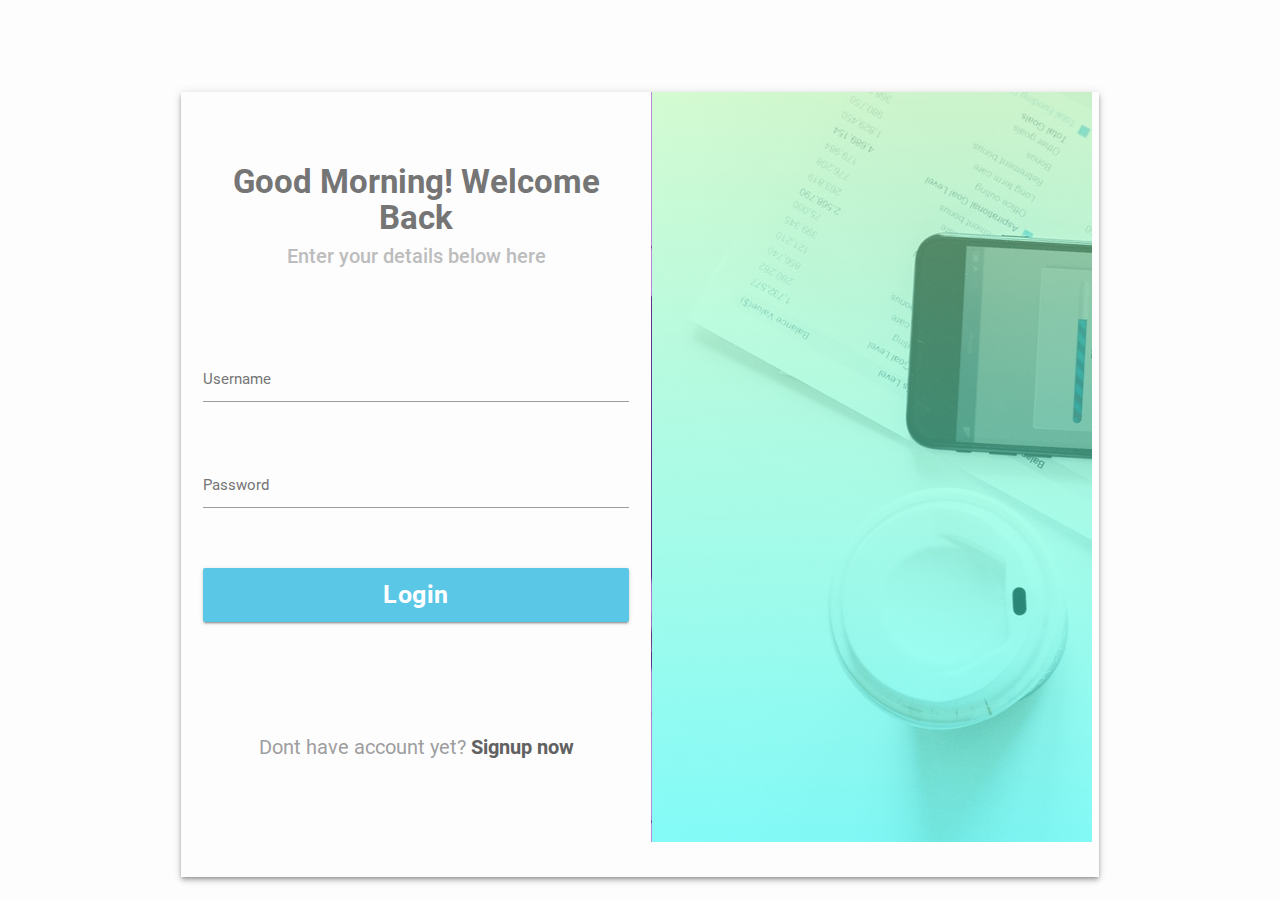
<file: login.html>
<!DOCTYPE html>
<html>
<head>
    <!--Import Google Icon Font-->
    <link href="https://fonts.googleapis.com/icon?family=Material+Icons" rel="stylesheet">
    <!--Import materialize.css-->
    <link type="text/css" rel="stylesheet" href="assets/css/materialize.min.css"  media="screen,projection"/>
    <link rel="stylesheet" href="assets/css/style.css">
    <link rel="stylesheet" href="assets/owl/css/owl.carousel.min.css">
    <!--Let browser know website is optimized for mobile-->
    <meta name="viewport" content="width=device-width, initial-scale=1.0"/>
</head>
<body class="ghost-white">
    <div class="col m12">
        <div class="container">
            <div class="row">
                <div class="col s12 m12 login-card">
                    <div class="left-card col m6 ghost-white">
                        <h3 class="grey-text text-darken-1 left-card-title center">Good Morning!  Welcome Back</h3>
                        <p class="flow-text left-card-subtitle  center grey-text text-lighten-1">Enter your details below here</p>
                        <div class="row">
                            <div class="input-field col s12 input">
                                <input id="usernmae" type="text" class="validate">
                                <label for="usernmae">Username</label>
                            </div>
                            <br>
                            <div class="input-field col s12 input">
                                <input id="password" type="password" class="validate">
                                <label for="password">Password</label>
                            </div>
                            <div class="input-field col s12 input">
                                <button class="btn btn-login btn-large malibu">Login</button>
                            </div>
                            <br>
                            <div class="input-field col s12 input center">
                                <p class="grey-text  signup-text">Dont have account yet? <a href="#" class="bold grey-text text-darken-2">Signup now </a></p>
                            </div>
                        </div>
                    </div>
                    <div class="right-card col m6">
                        <div class="owl-carousel owl-theme" id="login-carousel">
                            <div class="item">
                                <div class="shadow-effect">
                                    <div class="img responsive-img img-responsive"></div>
                                </div>
                            </div>
                            <div class="item">
                                <div class="shadow-effect">
                                    <div class="img2 responsive-img"></div>
                                </div>
                            </div>
                            <div class="item">
                                <div class="shadow-effect">
                                    <div class="img3 responsive-img"></div>
                                </div>
                            </div>
                        </div>
                    </div>
                </div>
            </div>
        </div>
    </div>
<!--JavaScript at end of body for optimized loading-->
<script src="assets/js/jquery.js"></script>
<script type="text/javascript" src="assets/js/materialize.min.js"></script>
<script src="assets/owl/js/owl.carousel.min.js"></script>
<script>
    $(document).ready(function () {
        $("#login-carousel").owlCarousel({
            items: 1,
            nav  : false,
            loop :true,
            dots :false,
            margin:0,
            stagePadding:0,
            draggable:true,
            autoplay:true,
            lazyLoad:true,
            // navText:["<button><i class='material-icons center'>chevron_left</i></button>","<button><i class='material-icons'>chevron_right</i></button>"]
        });
    });
</script>
</body>
</html>
</file>
<file: assets/css/style.css>
/*bismillah*/

/*background color*/
.ghost-white
{
    background-color: #fdfdfe;
}
.malibu
{
    background-color: #5AC7E7;
}
.turqoise-blue
{
    background-color: #65CAEA;
}
.snow
{
    background-color: #fbfbfb;
}
.wan-white
{
    background-color: #e4e3df;
}
.rhino
{
    background-color: #38424E;
}
.light-grey
{
    background-color: #D1D0D0;
}


/*end background color*/

/*text color*/

.rhino-text
{
    color: #38424E !important;
}
/*end text colo*/
.btn-floating:hover
{
    background-color: #D1D0D0 !important;
}
.login-card
{
    margin-top: 10%;
}
.calm-white
{
    background-color: #fafafa;
}
.login-card
{
    width: 100%;
    height: auto;
    box-shadow: 0 4px 5px 0 rgba(0,0,0,0.14), 0 1px 10px 0 rgba(0,0,0,0.12), 0 2px 4px -1px rgba(0,0,0,0.3);
    margin-top: 10%;
}
.left-card
{
    width: 50% !important;
    height: auto;
    float: left;
    padding-top: 50px !important;
    padding-bottom: 50px !important;
}
.right-card
{
    width: 50% !important;
    height: auto;
    float: left;
    padding-top: 50px;
    padding-bottom: 50px;
}
.left-card-title
{
    font-size: 33px;
    font-weight: bold;
}
.left-card-subtitle
{
    font-size: 20px !important;
    font-weight: 500;
    margin-top: -3%;
    padding-bottom: 50px;
}
.input
{
    padding-bottom: 25px !important;
}
.btn-login
{
    width: 100% !important;
    font-size: 25px !important;
    font-weight: bold;
    text-transform: none !important;
}
.btn-login:hover
{
    background-color: #5AC7E7 !important; ;
}
.signup-text
{
    font-size: 20px !important;
    font-weight: normal !important;
    padding-top: 50px;
}
.bold
{
    font-weight: bold !important;
}
/* label color */
.input-field label {
    color: #757575 !important;
}
/* label focus color */
.input-field input[type=text]:focus + label {
    color: #000;
}
/* label underline focus color */
.input-field input:focus {
    border-bottom: 1px solid #5AC7E7 !important;
    box-shadow: 0 1px 0 0 #5AC7E7 !important;
}
/* valid color */
.input-field input.valid {
    border-bottom: 1px solid #5AC7E7 !important;
    box-shadow: 0 1px 0 0 #5AC7E7 !important;
}
/* invalid color */
.input-field input.invalid {
    border-bottom: 1px solid #5AC7E7 !important;
    box-shadow: 0 1px 0 0 #5AC7E7 !important;
}
/* icon prefix focus color */
.input-field .prefix.active {
    color: #757575;
}
.shadow-effect
{
    width: 100% !important;
    /*margin-top: 20px;*/
    background: transparent;
    /*padding: 50px;*/
    border-radius: 4px;
    text-align: center;
    height: auto;
    cursor: move;
}
.shadow-effect .img
{
    width: 100% !important;
    height: 750px !important;

    background-size: cover;
    background: linear-gradient(rgba(179, 255, 171, .5), rgba(18, 255, 247, .5)), url('../images/1.jpg') ;
}
.shadow-effect .img2
{
    width: 100% !important;
    height: 750px !important;
    background-size: cover;
    background: linear-gradient(to right, rgba(168, 192, 255,.5), rgba(63, 43, 200,.5)), url('../images/2.jpg') center 20%;
}
.shadow-effect .img3
{
    width: 100% !important;
    height: 750px !important;
    background-size: cover;
    background: linear-gradient(to right, rgba(218, 68, 53, .5), rgba(137, 33, 190, .5)), url('../images/1.jpg') left 260%;
}
.owl-nav button
{
    background-color: #ffffff !important;
    padding: 3px;
    border: 0;
    margin: 5px;
}
.owl-nav button.owl-prev
{
    box-shadow: 0 10px 15px rgba(0,0,0,0.10), 0 10px 8px rgba(0,0,0,0.02);
}
.owl-nav button.owl-next
{
    box-shadow: 0 10px 15px rgba(0,0,0,0.10), 0 10px 8px rgba(0,0,0,0.02);
}

.owl-nav{
    text-align: center;
}
.owl-carousel
{
    width: 103.6% !important;
}

#map
{
    width: 100%;
    height: 600px;
}
/*main page*/
#header
{
    position: fixed !important;
    z-index: 9999;
    background-color: transparent !important;
    -webkit-transition: all .2s ease-in-out;
    -moz-transition: all .2s ease-in-out;
    -ms-transition: all .2s ease-in-out;
    -o-transition: all .2s ease-in-out;
    transition: all .2s ease-in-out;
}
#header.active
{
    background: #fff !important;
    color: #757575 !important;
    -webkit-box-shadow: 0 1px 5px rgba(0, 0, 0, 0.25) !important;
    -moz-box-shadow: 0 1px 5px rgba(0, 0, 0, 0.25) !important;
    box-shadow: 0 1px 5px rgba(0, 0, 0, 0.25) !important;

}
.banner
{
    width: 100% !important;
    height: 700px !important;
    background: linear-gradient(rgba(56 ,50, 78, .8), rgba(56 ,66, 78, .9)), url("../images/banner.jpg") no-repeat;
    background-position: center;
    background-size: cover;
}
.we-do
{
    width: 100% !important;
    height: auto ;
    background: linear-gradient(rgba(255 ,255, 255, .6), rgba(255 ,255, 255, .9)), url("../images/2.jpg") no-repeat;
    background-position: center;
    background-size: cover;
    padding-bottom: 50px;
}
.work-together
{
    width: 100% !important;
    height: auto !important;
    background: linear-gradient(rgba(56 ,50, 78, .8), rgba(56 ,66, 78, .9)), url("../images/want.jpg") no-repeat;
    background-position: center;
    background-size: cover;
    padding-top: 50px;
    padding-bottom: 50px !important;
}
.team
{
    width: 100% !important;
    height: auto;
    padding-bottom: 50px;
}
.banner-text
{
    width: 100%;
    height: auto;
    position: absolute;
    margin-top: 10%;
}
.banner-text h1
{
    font-weight: 300;
}
.my-card
{
    padding-top: 50px;
    padding-bottom: 50px;
}
.card .owl-img
{
    width: 200px !important;
    height: 200px !important;
    text-align: center !important;
    background-position: center !important;
}

.owl-card:hover
{
    box-shadow: 0 8px 10px 1px rgba(0,0,0,0.14), 0 3px 14px 2px rgba(0,0,0,0.12), 0 5px 5px -3px rgba(0,0,0,0);
}
.thin
{
    font-weight: 300;
}
.btn-raounded
{
    border-radius: 20px !important;
}
/*media screen*/
@media screen and(max-width: 1820px){
    .shadow-effect
    {
        margin: 5%;
    }
    .owl-carousel
    {
        width: 103.7% !important;
    }
}
@media screen and(max-width: 360px){
    .shadow-effect .img
    {
        margin-top: 30px !important;
    }
}
</file>
